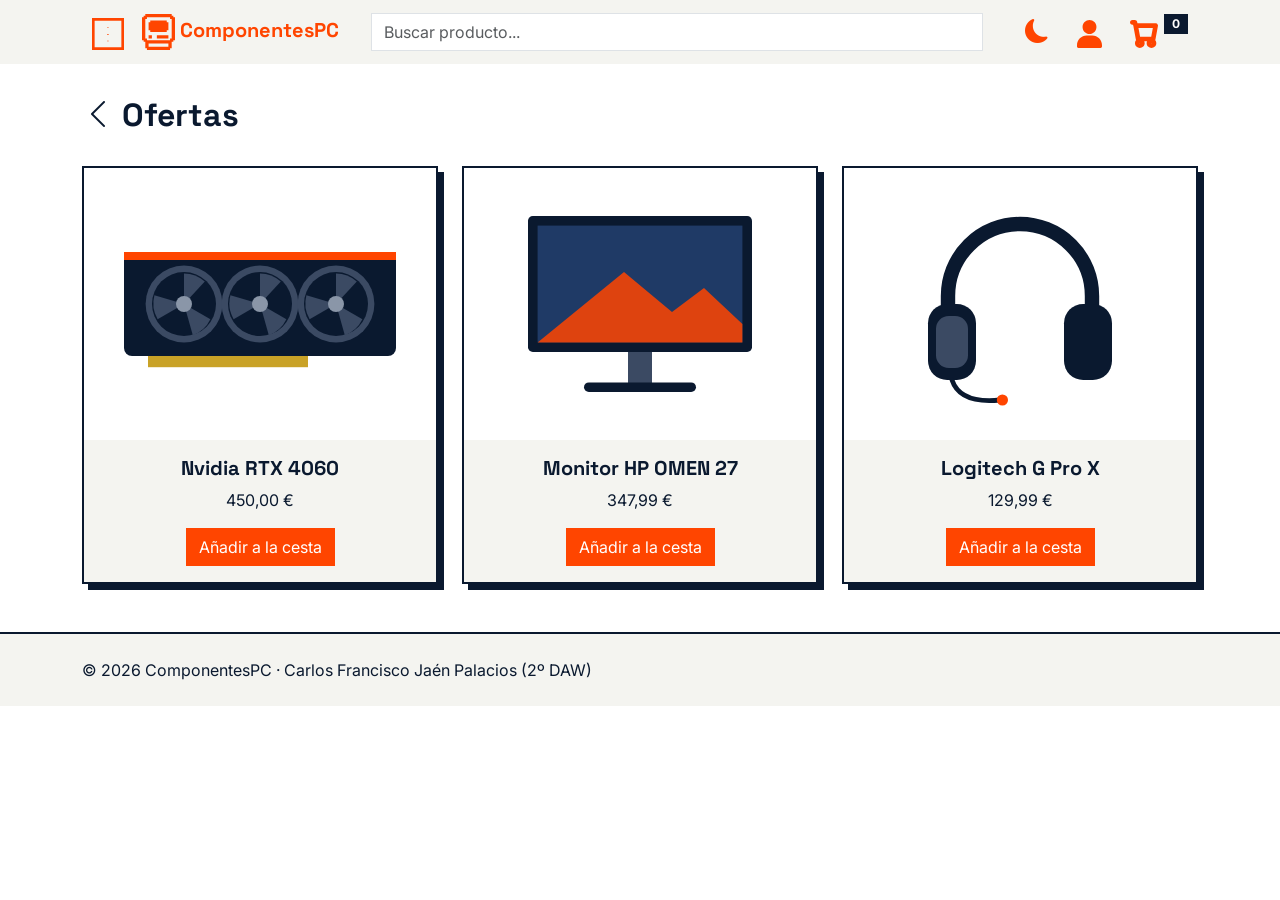
<file: index.html>
<!DOCTYPE html>
<html lang="es" data-bs-theme="light">
<head>
  <meta charset="UTF-8">
  <meta name="viewport" content="width=device-width, initial-scale=1">
  <title>ComponentesPC</title>

  <!-- Fuentes del UI Kit e iconos -->
  <link rel="stylesheet" href="https://fonts.googleapis.com/css2?family=Inter:wght@400;600&amp;family=Space+Grotesk:wght@700&amp;display=swap">
  <link rel="stylesheet" href="https://cdn.jsdelivr.net/npm/bootstrap-icons@1.13.2/font/bootstrap-icons.min.css">

  <!-- 1º Bootstrap, 2º mis estilos (así los míos ganan) -->
  <link rel="stylesheet" href="css/bootstrap.min.css">
  <link rel="stylesheet" href="css/style.css">
</head>
<body>

  <!-- CABECERA -->
  <header class="cabecera">
    <div class="container d-flex align-items-center gap-2 py-2">

      <!-- Menú hamburguesa: abre el panel de categorías -->
      <button class="boton-icono" type="button" data-bs-toggle="offcanvas"
              data-bs-target="#panel-categorias" aria-label="Abrir categorías">
        <img src="img/iconos/menu.svg" alt="" height="32">
      </button>

      <a class="cabecera__logo" href="index.html" aria-label="ComponentesPC">
        <img src="img/iconos/logo.svg" alt="" height="36" class="align-middle">
        <span class="d-none d-md-inline">ComponentesPC</span>
      </a>

      <form class="flex-grow-1 mx-md-4" role="search">
        <input class="form-control" type="search" placeholder="Buscar producto..." aria-label="Buscar producto">
      </form>

      <button id="boton-tema" class="boton-icono" type="button" aria-label="Cambiar tema">
        <i class="bi bi-moon-fill" aria-hidden="true"></i>
      </button>

      <a class="boton-icono" href="registro.html" aria-label="Mi perfil">
        <img src="img/iconos/usuario.svg" alt="" height="28">
      </a>

      <!-- Abre el panel de la cesta -->
      <button class="boton-icono" type="button" data-bs-toggle="offcanvas"
              data-bs-target="#panel-cesta" aria-label="Mi cesta">
        <img src="img/iconos/cesta.svg" alt="" height="28">
        <span id="contador" class="badge cabecera__contador">0</span>
      </button>

    </div>
  </header>

  <!-- PANEL DE CATEGORÍAS (Offcanvas de Bootstrap, desde la izquierda) -->
  <div class="offcanvas offcanvas-start" tabindex="-1" id="panel-categorias" role="dialog" aria-labelledby="titulo-categorias">
    <div class="offcanvas-header gap-3">
      <h2 class="offcanvas-title fs-5 panel__titulo" id="titulo-categorias">Categorías</h2>
      <button type="button" class="btn-close" data-bs-dismiss="offcanvas" aria-label="Cerrar"></button>
    </div>
    <nav class="offcanvas-body" aria-label="Categorías">
      <ul class="list-unstyled d-grid gap-4">
        <li><a class="boton-contorno" href="#">Componentes</a></li>
        <li><a class="boton-contorno" href="#">Periféricos</a></li>
        <li><a class="boton-contorno" href="#">Software</a></li>
      </ul>
    </nav>
  </div>

  <!-- PANEL DE LA CESTA (Offcanvas de Bootstrap, desde la derecha) -->
  <div class="offcanvas offcanvas-end" tabindex="-1" id="panel-cesta" role="dialog" aria-labelledby="titulo-cesta">
    <div class="offcanvas-header gap-3">
      <h2 class="offcanvas-title fs-5 panel__titulo" id="titulo-cesta">Mi cesta</h2>
      <button type="button" class="btn-close" data-bs-dismiss="offcanvas" aria-label="Cerrar"></button>
    </div>
    <div class="offcanvas-body d-flex flex-column">
      <!-- script.js rellena esta lista -->
      <ul id="lista-cesta" class="list-unstyled">
        <li>Tu cesta está vacía.</li>
      </ul>
      <p class="mt-auto">Total a pagar: <strong id="total-cesta">0,00 €</strong></p>
      <a class="boton-contorno" href="registro.html">Finalizar compra</a>
    </div>
  </div>

  <!-- CONTENIDO PRINCIPAL -->
  <main class="container">
    <section>
      <h1 class="titulo-seccion"><i class="bi bi-chevron-left" aria-hidden="true"></i> Ofertas</h1>

      <!-- Rejilla de 12 columnas: 1 tarjeta por fila en móvil, 2 en tablet, 3 en escritorio -->
      <div class="row g-4">

        <div class="col-12 col-md-6 col-lg-4">
          <article class="tarjeta">
            <img class="tarjeta__imagen" src="img/productos/tarjeta-grafica.svg" alt="Tarjeta gráfica Nvidia RTX 4060" width="400" height="300">
            <div class="tarjeta__cuerpo">
              <h2 class="tarjeta__titulo">Nvidia RTX 4060</h2>
              <p>450,00 €</p>
              <button class="btn btn-primary boton-anadir" type="button"
                      data-nombre="Nvidia RTX 4060" data-precio="450">Añadir a la cesta</button>
            </div>
          </article>
        </div>

        <div class="col-12 col-md-6 col-lg-4">
          <article class="tarjeta">
            <img class="tarjeta__imagen" src="img/productos/monitor.svg" alt="Monitor HP OMEN 27" width="400" height="300">
            <div class="tarjeta__cuerpo">
              <h2 class="tarjeta__titulo">Monitor HP OMEN 27</h2>
              <p>347,99 €</p>
              <button class="btn btn-primary boton-anadir" type="button"
                      data-nombre="Monitor HP OMEN 27" data-precio="347.99">Añadir a la cesta</button>
            </div>
          </article>
        </div>

        <div class="col-12 col-md-6 col-lg-4">
          <article class="tarjeta">
            <img class="tarjeta__imagen" src="img/productos/auriculares.svg" alt="Auriculares Logitech G Pro X" width="400" height="300">
            <div class="tarjeta__cuerpo">
              <h2 class="tarjeta__titulo">Logitech G Pro X</h2>
              <p>129,99 €</p>
              <button class="btn btn-primary boton-anadir" type="button"
                      data-nombre="Logitech G Pro X" data-precio="129.99">Añadir a la cesta</button>
            </div>
          </article>
        </div>

      </div>
    </section>
  </main>

  <!-- PIE DE PÁGINA -->
  <footer class="pie">
    <div class="container">
      <p class="mb-0">&copy; 2026 ComponentesPC · Carlos Francisco Jaén Palacios (2º DAW)</p>
    </div>
  </footer>

  <script src="js/bootstrap.bundle.min.js"></script>
  <script src="js/script.js"></script>
</body>
</html>
</file>
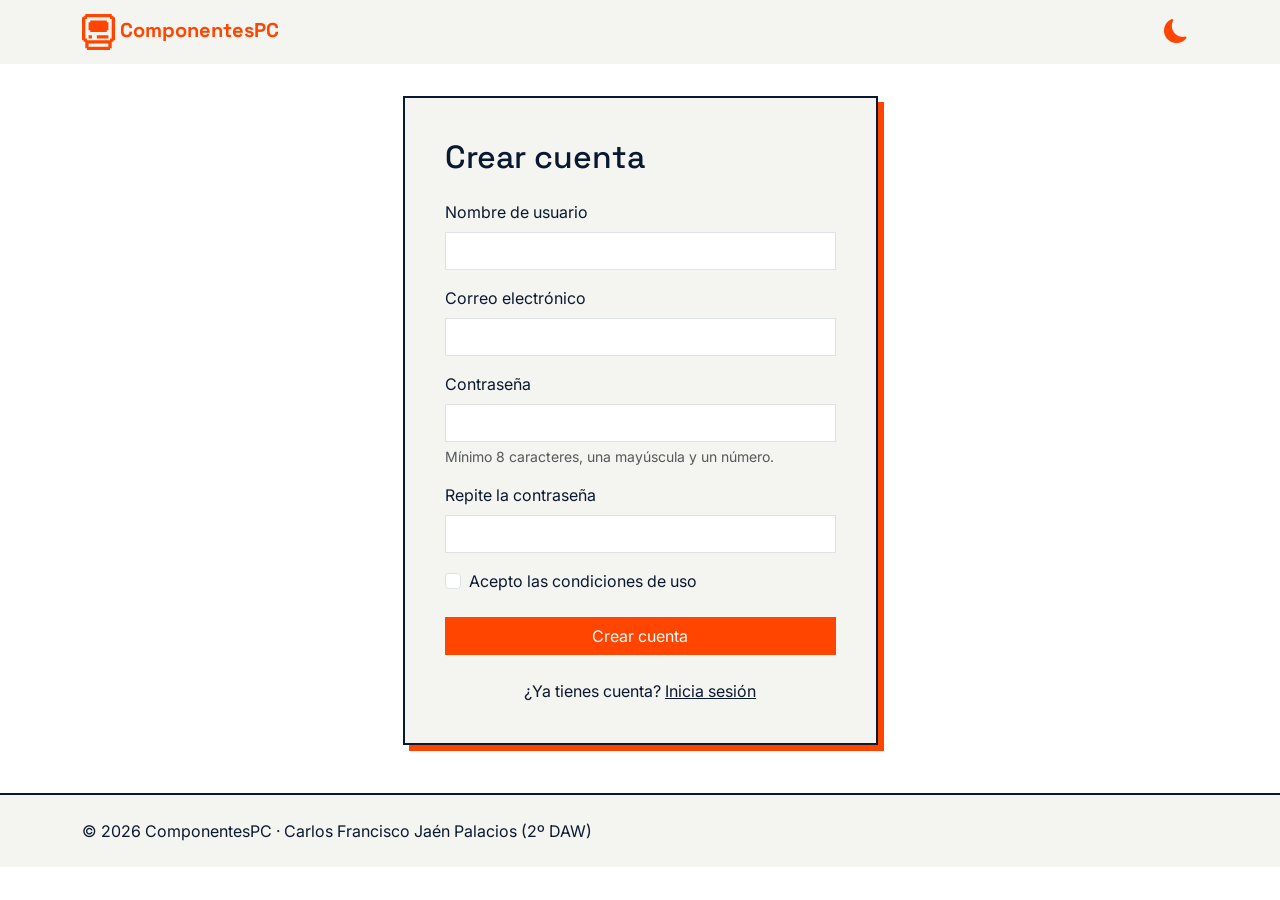
<file: registro.html>
<!DOCTYPE html>
<html lang="es" data-bs-theme="light">
<head>
  <meta charset="UTF-8">
  <meta name="viewport" content="width=device-width, initial-scale=1">
  <title>Crear cuenta | ComponentesPC</title>

  <link rel="stylesheet" href="https://fonts.googleapis.com/css2?family=Inter:wght@400;600&amp;family=Space+Grotesk:wght@700&amp;display=swap">
  <link rel="stylesheet" href="https://cdn.jsdelivr.net/npm/bootstrap-icons@1.13.2/font/bootstrap-icons.min.css">
  <link rel="stylesheet" href="css/bootstrap.min.css">
  <link rel="stylesheet" href="css/style.css">
</head>
<body>

  <!-- CABECERA reducida: solo logo y cambio de tema -->
  <header class="cabecera">
    <div class="container d-flex align-items-center justify-content-between py-2">
      <a class="cabecera__logo" href="index.html">
        <img src="img/iconos/logo.svg" alt="" height="36" class="align-middle"> ComponentesPC
      </a>
      <button id="boton-tema" class="boton-icono" type="button" aria-label="Cambiar tema">
        <i class="bi bi-moon-fill" aria-hidden="true"></i>
      </button>
    </div>
  </header>

  <main class="container">
    <div class="row justify-content-center">
      <!-- Ancho del formulario: 12 columnas en móvil, 8 en tablet, 5 en escritorio -->
      <section class="col-12 col-md-8 col-lg-5 formulario">
        <h1 class="h2 mb-4">Crear cuenta</h1>

        <!-- novalidate: la validación la hace script.js, no el navegador -->
        <form id="form-registro" novalidate>

          <div class="mb-3">
            <label for="usuario" class="form-label">Nombre de usuario</label>
            <input type="text" id="usuario" class="form-control">
            <div id="usuario-error" class="invalid-feedback"></div>
          </div>

          <div class="mb-3">
            <label for="email" class="form-label">Correo electrónico</label>
            <input type="email" id="email" class="form-control">
            <div id="email-error" class="invalid-feedback"></div>
          </div>

          <div class="mb-3">
            <label for="password" class="form-label">Contraseña</label>
            <input type="password" id="password" class="form-control">
            <div class="form-text">Mínimo 8 caracteres, una mayúscula y un número.</div>
            <div id="password-error" class="invalid-feedback"></div>
          </div>

          <div class="mb-3">
            <label for="repetir" class="form-label">Repite la contraseña</label>
            <input type="password" id="repetir" class="form-control">
            <div id="repetir-error" class="invalid-feedback"></div>
          </div>

          <div class="form-check mb-4">
            <input type="checkbox" id="condiciones" class="form-check-input">
            <label for="condiciones" class="form-check-label">Acepto las condiciones de uso</label>
            <div id="condiciones-error" class="invalid-feedback"></div>
          </div>

          <button type="submit" class="btn btn-primary w-100">Crear cuenta</button>
          <p id="mensaje-ok" class="text-success-emphasis fw-semibold mt-3 mb-0"></p>
        </form>

        <p class="mt-4 mb-0 text-center">¿Ya tienes cuenta? <a href="#">Inicia sesión</a></p>
      </section>
    </div>
  </main>

  <footer class="pie">
    <div class="container">
      <p class="mb-0">&copy; 2026 ComponentesPC · Carlos Francisco Jaén Palacios (2º DAW)</p>
    </div>
  </footer>

  <script src="js/bootstrap.bundle.min.js"></script>
  <script src="js/script.js"></script>
</body>
</html>
</file>
<file: css/style.css>
@charset "UTF-8";
/* Tema claro y oscuro */
[data-bs-theme=light] {
  --bs-body-color: #0A192F;
  --bs-body-font-family: Inter, sans-serif;
  --bs-border-radius: 0;
  --bs-link-color-rgb: 10, 25, 47;
}

[data-bs-theme=dark] {
  --bs-body-bg: #0A192F;
  --bs-body-color: #F4F4F0;
  --bs-body-font-family: Inter, sans-serif;
  --bs-border-radius: 0;
}
[data-bs-theme=dark] .cabecera,
[data-bs-theme=dark] .pie,
[data-bs-theme=dark] .tarjeta,
[data-bs-theme=dark] .formulario {
  background-color: #13294B;
  border-color: #F4F4F0;
}

h1,
h2,
h3 {
  font-family: "Space Grotesk", sans-serif;
  font-weight: 700;
}

/* Botones */
.btn-primary {
  --bs-btn-bg: #FF4500;
  --bs-btn-border-color: #FF4500;
  --bs-btn-hover-bg: #0A192F;
  --bs-btn-hover-border-color: #0A192F;
  --bs-btn-hover-color: #FF4500;
  --bs-btn-active-bg: #0A192F;
  --bs-btn-active-border-color: #0A192F;
  --bs-btn-active-color: #FF4500;
}
.btn-primary:focus-visible {
  outline: 3px solid #FF4500;
  outline-offset: 2px;
}

.boton-icono {
  padding: 0.25rem 0.5rem;
  font-size: 1.5rem;
  color: #FF4500;
  white-space: nowrap;
  background: none;
  border: 2px solid transparent;
}
.boton-icono:hover {
  opacity: 0.7;
}
.boton-icono:focus-visible {
  outline: 3px solid #FF4500;
}

.boton-contorno {
  display: block;
  width: 100%;
  padding: 0.6rem;
  font-family: "Space Grotesk", sans-serif;
  font-weight: 700;
  color: #0A192F;
  text-align: center;
  text-decoration: none;
  background-color: #F4F4F0;
  border: 2px solid #0A192F;
  box-shadow: 6px 6px 0 #0A192F;
}
.boton-contorno:hover {
  box-shadow: 6px 6px 0 #FF4500;
}

/* Estructura: cabecera, paneles laterales y pie */
.cabecera {
  background-color: #F4F4F0;
}

.cabecera__logo {
  font-family: "Space Grotesk", sans-serif;
  font-size: 1.25rem;
  font-weight: 700;
  color: #FF4500;
  text-decoration: none;
}

.cabecera__contador {
  font-size: 0.75rem;
  vertical-align: top;
  background-color: #0A192F;
}

.panel__titulo {
  flex-grow: 1;
  padding: 0.5rem;
  text-align: center;
  border: 2px solid currentColor;
}

.pie {
  margin-top: 3rem;
  padding: 1.5rem 0;
  background-color: #F4F4F0;
  border-top: 2px solid #0A192F;
}

/* Contenido principal: ofertas y cesta */
.titulo-seccion {
  margin: 2rem 0;
  font-size: 1.5rem;
}
@media (min-width: 768px) {
  .titulo-seccion {
    font-size: 2rem;
  }
}

.tarjeta {
  height: 100%;
  text-align: center;
  background-color: #F4F4F0;
  border: 2px solid #0A192F;
  box-shadow: 6px 6px 0 #0A192F;
}
.tarjeta:hover {
  box-shadow: 6px 6px 0 #FF4500;
}

.tarjeta__imagen {
  width: 100%;
  height: auto;
  padding: 1rem;
  background-color: #FFFFFF;
}

.tarjeta__cuerpo {
  padding: 1rem;
}

.tarjeta__titulo {
  font-size: 1.25rem;
}

.producto-cesta {
  margin-bottom: 1rem;
  padding: 0.75rem;
  border: 2px solid currentColor;
  box-shadow: 6px 6px 0 #FF4500;
}

/* Página de registro */
.formulario {
  margin-top: 2rem;
  padding: 1.5rem;
  background-color: #F4F4F0;
  border: 2px solid #0A192F;
  box-shadow: 6px 6px 0 #FF4500;
}
@media (min-width: 768px) {
  .formulario {
    padding: 2.5rem;
  }
}

.form-control:focus,
.form-check-input:focus {
  border-color: #FF4500;
  box-shadow: 0 0 0 0.2rem rgba(255, 69, 0, 0.25);
}

.form-check-input:checked {
  background-color: #FF4500;
  border-color: #FF4500;
}
</file>
